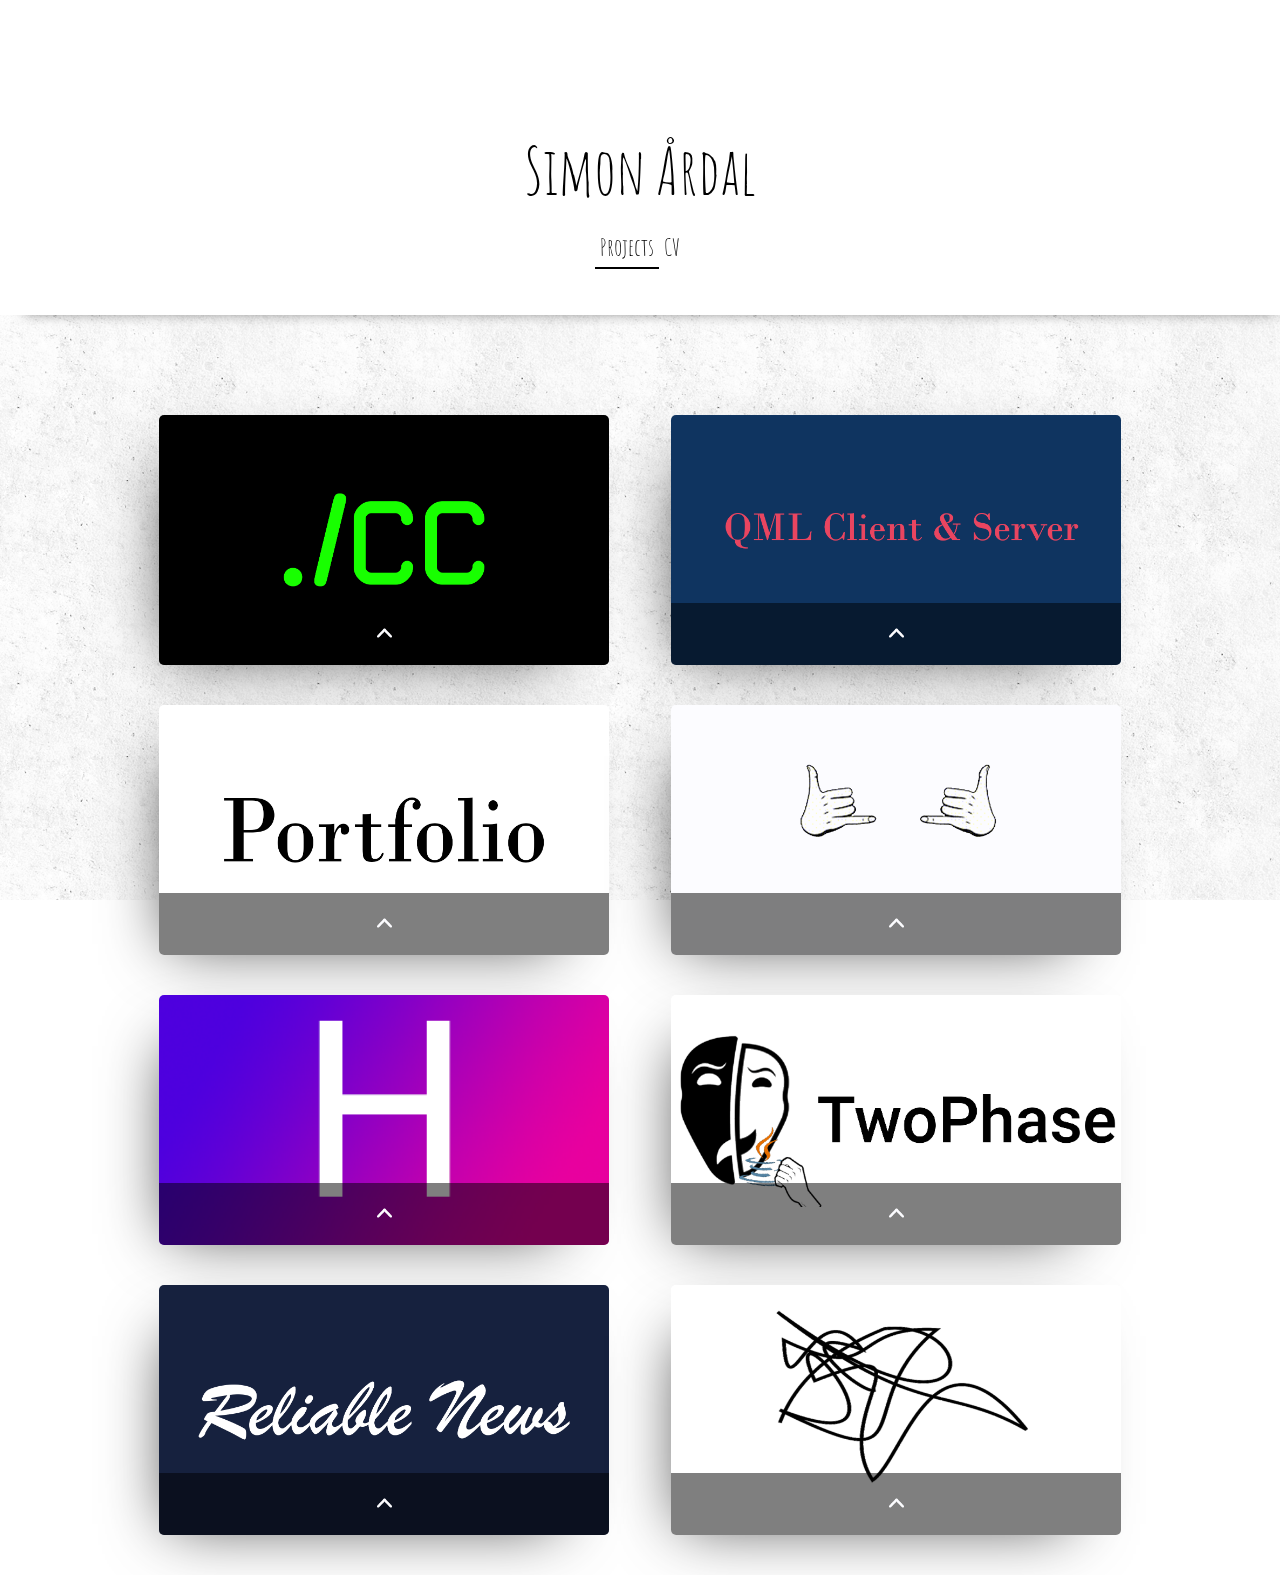
<file: index.html>
<!DOCTYPE html>
<html lang="en">
<head>
    <meta charset="UTF-8">
    <title>Portfolio</title>
    <link rel="stylesheet" href="style.css">
    <link rel="preconnect" href="https://fonts.gstatic.com">
    <link href="https://fonts.googleapis.com/css2?family=Varela+Round&display=swap" rel="stylesheet">
    <link href="https://fonts.googleapis.com/css2?family=Amatic+SC:wght@700&display=swap" rel="stylesheet">
    <link href="https://fonts.googleapis.com/css2?family=Libre+Baskerville&display=swap" rel="stylesheet">
</head>
<body>
    <div class="filler"></div>
    <div class="background"></div>
    <header class="main-header">
        <div class="main-title-container">
            <a href="index.html" class="main-title">
                Simon Årdal
            </a>
        </div>
        <nav class="main-navbar">
            <ul class="main-navbar__contents">
                <li><div class="button" id="btnProjects">Projects</div></li>
                <li><div class="button" id="btnCV">CV</div></li>
            </ul>
        </nav>
    </header>
    <main>
        <div id="pdf--container">
            <img class="pdf" src="res/CV2.jpg"/>
        </div>
        <div id="projects__container">
            <div class="project__container" id="project1">
                <div class="project__foreground">
                    <img src="res/arrow_up_transparent.png"/>
                    <div class="project__foreground__content">
                        <h1 class="information__title">Crypto Calculator</h1>
                        <p> A tool written in C++ using the Qt Widgets framework implementing simple cryptographic
                            algorithms. Developed to be used in conjunction with the subject TDAT3020 Security in
                            Network and Software at NTNU.</p>
                        <div class="project__foreground__content__labels">
                            <div class="project__foreground__content__label">
                                <img class="label" src="res/label.png"/>
                                C++
                            </div>
                            <div class="project__foreground__content__label">
                                <img class="label" src="res/label.png"/>
                                Qt Widgets
                            </div>

                        </div>
                        <a href="https://github.com/simonaardal/Crypto-Calculator" target="_blank">
                        <div class="project__foreground__content__gitbtn">
                            <img src="res/github.png" class="github--img"/>
                            GitHub
                        </div>
                        </a>
                    </div>
                </div>
                <img src="res/cc.png" alt="project 1" class="project__image"/>
            </div>
            <div class="project__container" id="project2">
                <div class="project__foreground">
                    <img src="res/arrow_up_transparent.png"/>
                    <div class="project__foreground__content">
                        <h1 class="information__title">QML Client / Qt Server</h1>
                        <p>A simple server and client distribution, developed using the markuplanguage QML and the Qt
                            framework with C++. The goal is to run the server on a Raspberry Pi and connecting it
                            to the client running on desktop/mobile.</p>
                        <div class="project__foreground__content__labels">
                            <div class="project__foreground__content__label">
                                <img class="label" src="res/label.png"/>
                                C++
                            </div>
                            <div class="project__foreground__content__label">
                                <img class="label" src="res/label.png"/>
                                QML
                            </div>
                            <div class="project__foreground__content__label">
                                <img class="label" src="res/label.png"/>
                                Qt
                            </div>
                        </div>
                        <a href="https://github.com/simonaardal/QML-Client-Qt-Server" target="_blank">
                        <div class="project__foreground__content__gitbtn">
                            <img src="res/github.png" class="github--img"/>
                            GitHub
                        </div>
                        </a>
                    </div>
                </div>
                <img src="res/qml2.png" alt="project 1" class="project__image"/>
            </div>
            <div class="project__container" id="project3">
                <div class="project__foreground">
                    <img src="res/arrow_up_transparent.png"/>
                    <div class="project__foreground__content">
                        <h1 class="information__title">Portfolio</h1>
                        <p>This portfolio you're currently reading. Made from scratch in HTML and CSS without
                            framworks.</p>
                        <div class="project__foreground__content__labels">
                            <div class="project__foreground__content__label">
                                <img class="label" src="res/label.png"/>
                                HTML
                            </div>
                            <div class="project__foreground__content__label">
                                <img class="label" src="res/label.png"/>
                                CSS
                            </div>

                        </div>
                        <a href="https://github.com/simonaardal/Portfolio" target="_blank">
                        <div class="project__foreground__content__gitbtn">
                            <img src="res/github.png" class="github--img"/>
                            GitHub
                        </div>
                        </a>
                    </div>
                </div>
                <img src="res/portfolio.png" alt="project 1" class="project__image"/>
            </div>

            <div class="project__container" id="project4">
                <div class="project__foreground">
                    <img src="res/arrow_up_transparent.png"/>
                    <div class="project__foreground__content">
                        <h1 class="information__title">AiSL</h1>
                        <p>AiSL is a client-server distributed system using AI with deep learning (CNN-algorithm) to translate sign language
                            from realtime video.</p>
                        <div class="project__foreground__content__labels">
                            <div class="project__foreground__content__label">
                                <img class="label" src="res/label.png"/>
                                AI
                            </div>
                            <div class="project__foreground__content__label">
                                <img class="label" src="res/label.png"/>
                                React
                            </div>
                            <div class="project__foreground__content__label">
                                <img class="label" src="res/label.png"/>
                                Node.js
                            </div>
                            <div class="project__foreground__content__label">
                                <img class="label" src="res/label.png"/>
                                Python
                            </div>
                        </div>
                        <a href="https://github.com/simonaardal/AiSL" target="_blank">
                        <div class="project__foreground__content__gitbtn">
                            <img src="res/github.png" class="github--img"/>
                            GitHub
                        </div>
                        </a>
                    </div>
                </div>
                <img src="res/aisl.png" alt="project 1" class="project__image"/>
            </div>
            <div class="project__container" id="project5">
                <div class="project__foreground">
                    <img src="res/arrow_up_transparent.png"/>
                    <div class="project__foreground__content">
                        <h1 class="information__title">Harmoni</h1>
                        <p>Scrum project made in conjunction with the subject TDAT2003 Software Engineering 2 with web applications at NTNU.
                            Harmoni is a web-application used to organize and plan events.</p>
                        <div class="project__foreground__content__labels">
                            <div class="project__foreground__content__label">
                                <img class="label" src="res/label.png"/>
                                React
                            </div>
                            <div class="project__foreground__content__label">
                                <img class="label" src="res/label.png"/>
                                Node.js
                            </div>
                            <div class="project__foreground__content__label">
                                <img class="label" src="res/label.png"/>
                                CSS
                            </div>
                        </div>
                        <a href="https://github.com/simonaardal/Harmoni" target="_blank">
                        <div class="project__foreground__content__gitbtn">
                            <img src="res/github.png" class="github--img"/>
                            GitHub
                        </div>
                        </a>
                    </div>
                </div>
                <img src="res/harmoni.png" alt="project 1" class="project__image"/>
            </div>


            <div class="project__container" id="project6">
                <div class="project__foreground">
                    <img src="res/arrow_up_transparent.png"/>
                    <div class="project__foreground__content">
                        <h1 class="information__title">Two Phase Commit</h1>
                        <p> An illustration of the two-phase-commit protocol developed in Java.
                            The project was made in conjunction with the subject
                            TDAT2004 Data Communications and Network Programming at NTNU.</p>
                        <div class="project__foreground__content__labels">
                            <div class="project__foreground__content__label">
                                <img class="label" src="res/label.png"/>
                                Java
                            </div>
                        </div>
                        <a href="https://github.com/simonaardal/Two-Phase-Commit" target="_blank">
                        <div class="project__foreground__content__gitbtn">
                            <img src="res/github.png" class="github--img"/>
                            GitHub
                        </div>
                        </a>
                    </div>
                </div>
                <img src="res/two_phase.png" alt="project 2 - Two Phase" class="project__image"/>
            </div>
            <div class="project__container" id="project7">
                <div class="project__foreground">
                    <img src="res/arrow_up_transparent.png"/>
                    <div class="project__foreground__content">
                        <h1 class="information__title">Reliable News</h1>
                        <p> Fullstack dynamic news-site developed as a graded project in conjunction with the
                            subject TDAT2003 Software Engineering 2 with web applications at NTNU, using Node.js in
                            backend and React in frontend.</p>
                        <div class="project__foreground__content__labels">
                            <div class="project__foreground__content__label">
                                <img class="label" src="res/label.png"/>
                                React
                            </div>
                            <div class="project__foreground__content__label">
                                <img class="label" src="res/label.png"/>
                                Node.js
                            </div>
                            <div class="project__foreground__content__label">
                                <img class="label" src="res/label.png"/>
                                CSS
                            </div>
                        </div>
                        <a href="https://github.com/simonaardal/Reliable-News" target="_blank">
                            <div class="project__foreground__content__gitbtn">
                                <img src="res/github.png" class="github--img"/>
                                GitHub
                            </div>
                        </a>
                    </div>
                </div>
                <img src="res/rn.png" alt="project 1" class="project__image"/>
            </div>
            <div class="project__container" id="project8">
                <div class="project__foreground">
                    <img src="res/arrow_up_transparent.png"/>
                    <div class="project__foreground__content">
                        <h1 class="information__title">Squiggle</h1>
                        <p>Squiggle is a multiplayer game implemented in Java, with JavaFX in frontend connected to a
                            MySQL database. Created in conjunction with TDAT1006 Software Engineering 1 with Database
                            Project at NTNU.</p>
                        <div class="project__foreground__content__labels">
                            <div class="project__foreground__content__label">
                                <img class="label" src="res/label.png"/>
                                Java
                            </div>
                            <div class="project__foreground__content__label">
                                <img class="label" src="res/label.png"/>
                                Java FX
                            </div>
                            <div class="project__foreground__content__label">
                                <img class="label" src="res/label.png"/>
                                MySQL
                            </div>
                        </div>
                        <a href="https://github.com/simonaardal/Squiggle" target="_blank">
                            <div class="project__foreground__content__gitbtn">
                                <img src="res/github.png" class="github--img"/>
                                GitHub
                            </div>
                        </a>
                    </div>
                </div>
                <img src="res/sqribble.png" alt="project 1" class="project__image"/>
            </div>
        </div>
    </main>
   <script src="script.js"></script>
</body>
</html>
</file>
<file: style.css>
* {
    box-sizing: border-box;
    scrollbar-width: none;
}

a {
    text-decoration: none;
}

html{
    width: 100%;
}

body{
    width: 100%;
    margin: 0;
    font-family: 'Amatic SC', cursive;
}

.filler {
    position: fixed;
    top: 0; left: 0;
    width: 100%;
    background: white;
    height: 150px;
}

.background{
    background: url("res/background.png");
    width: 100vw;
    height: 100vh;
    position: fixed;
    left: 0; top: 0;
    z-index: -1;
}

.main-header{
    z-index: 3;
    margin: 100px 0 100px 0;
    padding: 30px 0 30px 0;
    background-color: white;
    position: sticky;
    top: 0; left: 0;
    width: 100%;
    box-shadow: 10px 10px 15px -15px rgba(0,0,0,0.75);
}

.main-title-container{
    text-align: center;
}

.main-title{
    text-decoration: none;
    font-size: 48pt;
    font-family: 'Amatic SC', cursive;
    color: black;
}

.main-navbar__contents{
    list-style: none;
    display: flex;
    justify-content: center;
    padding: 0;
}

.main-navbar__content{
    margin-left: 20px;
    transition: border-bottom-color 300ms ease-in;
    font-weight: bold;
    font-family: 'Lora', serif;
    letter-spacing: 3px;
}

.button{
    padding: 5px;
    /* font-family: "Bodoni MT", sans-serif; */
    font-size: 1.5rem;
    font-weight: lighter;
}

.button:hover{
    cursor:pointer;
    background: black;
    color: white;
}

#btnProjects{
    border-bottom: 2px solid black;
}

#projects__container{
    display: flex;
    flex-direction: row;
    flex-wrap: wrap;
    max-width: 1300px;
    width: 80%;
    margin: auto;
    justify-content: space-around;
}


.project__container{
    overflow: hidden;
    margin-bottom: 40px;
    width: 450px;
    min-width: 450px;
    height: 250px;
    border-radius: 5px;
    box-shadow: -21px 20px 64px -31px rgba(0,0,0,0.75);
    position: relative;
}

.project__image{
    width: 100%;
    height: 100%;
    vertical-align: top;
    object-fit: cover;
}

.project__foreground{
    height: 125%;
    width: 100%;
    display: flex;
    flex-direction: column;
    background: rgba(0,0,0,0.5);
    align-items: center;
    z-index: 2;
    transition: bottom 300ms ease-in, background-color 300ms ease-in;
    position: absolute;
    bottom: -100%;
    overflow: hidden;
}

.project__foreground:hover{
    bottom: 0; left:0;
    background: rgba(0,0,0,0.8);
}

::-webkit-scrollbar {
    display: none;
}

.project__foreground__content{
    display: flex;
    flex-direction: column;
    align-items: center;
    padding: 30px 20px;
    font-family: 'Varela Round', sans-serif;
    font-size: 0.9rem;
    overflow-y: scroll;
    transition: opacity 1s ease-in;
}

.information__title{
    color: white;
    font-size: 1.4rem;
}

.project__foreground__content__labels{
    display: flex;
    margin-top: 15px;
    flex-wrap: wrap;
    justify-content: center;
}

.project__foreground__content__label{
    border: 1px solid white;
    display: flex;
    margin-right: 10px;
    margin-bottom: 5px;
    justify-content: center;
    color: white;
    border-radius: 8px;
    padding: 5px 10px 5px 0;
}

.label{
    height: 20px;
    width: 30px;
}

.project__foreground__content > p{
    color: white;
    margin: 0;
}

.project__foreground > img{
    margin-top: 25px;
    width: 15px;
    height: 10px;
}

.project__foreground__content__gitbtn{
    border: 1px solid white;
    border-radius: 8px;
    display: flex;
    margin-right: 10px;
    align-items: center;
    transition: background-color 200ms ease-in, color 200ms ease-in;
    padding: 5px 10px 5px 0;
    color: white;
}

.project__foreground__content__gitbtn:hover {
    background: white;
    color: black;
    cursor: pointer;
}

.github--img{
    width: 30px;
    height: 20px;
}


#project6{
    background: white;
}
#project6 > img{
    object-fit: contain;
}

#pdf--container{
    display: none;
    justify-content: center;
    align-items: center;
    width: 35%;
    margin: auto auto 170px auto;
    box-shadow: -21px 20px 64px -31px rgba(0,0,0,0.75);
}

.pdf{
    width: 100%;
}

.hidden{
    display:none;
}
@media only screen and (max-width: 1000px) {
    #pdf--container {
        width: 50%;
    }
}

@media only screen and (max-width: 650px) {
    #pdf--container {
        width: 100%;
    }
}
</file>
